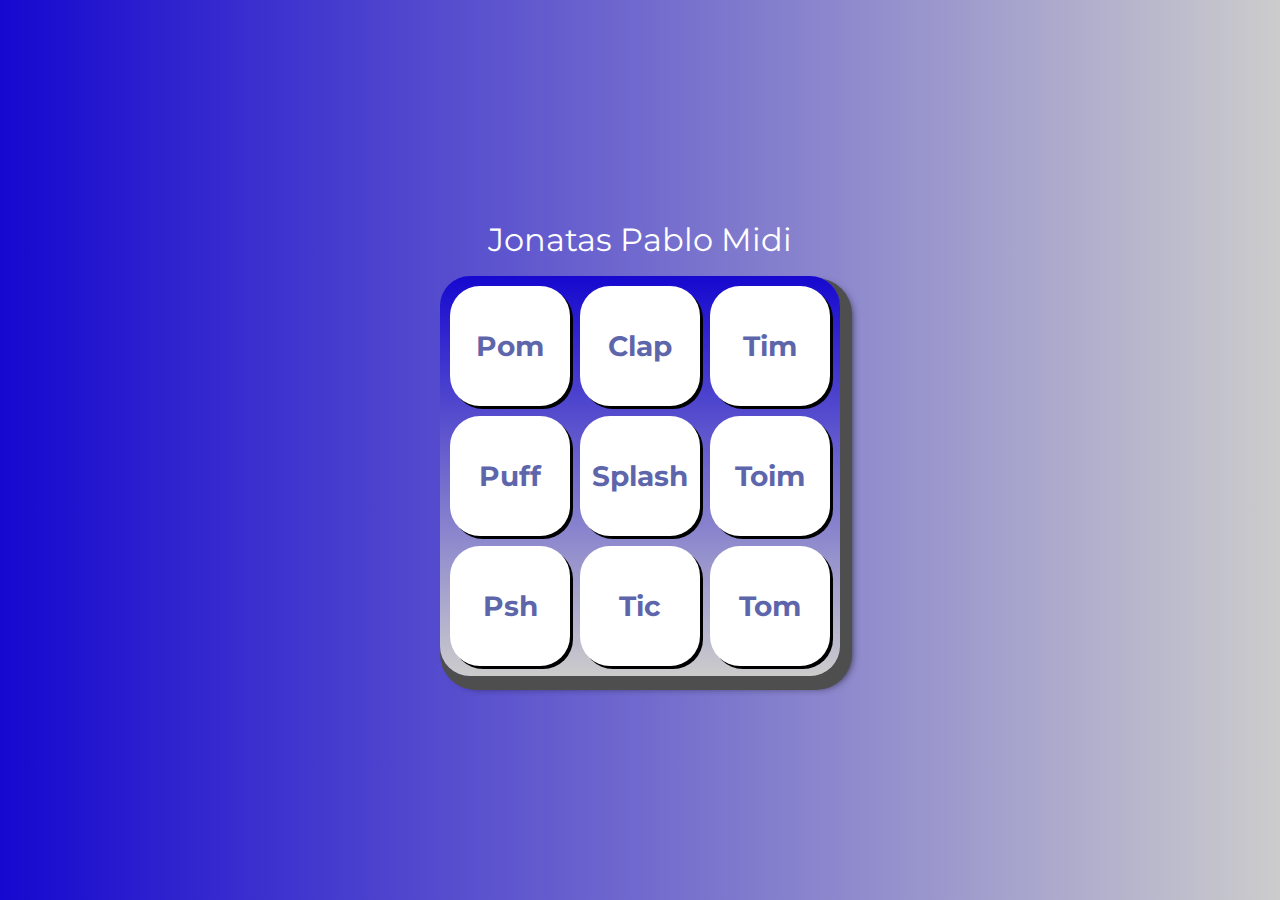
<file: aluramidi/index.html>
<!DOCTYPE html>
<html lang="pt-BR">
<head>
    <meta charset="UTF-8">
    <meta http-equiv="X-UA-Compatible" content="IE=edge">
    <meta name="viewport" content="width=device-width, initial-scale=1.0">

    <title>Jonatas Pablo MIDI</title>

    <link rel="preconnect" href="https://fonts.googleapis.com">
    <link rel="preconnect" href="https://fonts.gstatic.com" crossorigin>
    <link href="https://fonts.googleapis.com/css2?family=Montserrat:wght@500;600&display=swap" rel="stylesheet">

    <link rel="icon" type="image/png" href="images/bateria.png">
    <link rel="stylesheet" href="css/reset.css">
    <link rel="stylesheet" href="css/estilos.css">

    

</head>
<body>

    <h1>Jonatas Pablo Midi</h1>

    <section class="teclado">
        <button class="tecla tecla_pom">Pom</button>
        <button class="tecla tecla_clap">Clap</button>
        <button class="tecla tecla_tim">Tim</button>

        <button class="tecla tecla_puff">Puff</button>
        <button class="tecla tecla_splash">Splash</button>
        <button class="tecla tecla_toim">Toim</button>

        <button class="tecla tecla_psh">Psh</button>
        <button class="tecla tecla_tic">Tic</button>
        <button class="tecla tecla_tom">Tom</button>
    </section>

    <audio src="sounds/keyq.wav" id="som_tecla_pom"></audio>
    <audio src="sounds/keyw.wav" id="som_tecla_clap"></audio>
    <audio src="sounds/keye.wav" id="som_tecla_tim"></audio>
    <audio src="sounds/keya.wav" id="som_tecla_puff"></audio>
    <audio src="sounds/keys.wav" id="som_tecla_splash"></audio>
    <audio src="sounds/keyd.wav" id="som_tecla_toim"></audio>
    <audio src="sounds/keyz.wav" id="som_tecla_psh"></audio>
    <audio src="sounds/keyx.wav" id="som_tecla_tic"></audio>
    <audio src="sounds/keyc.wav" id="som_tecla_tom"></audio>

    <script src="main.js"></script>
</body>
</html>
</file>
<file: aluramidi/css/estilos.css>
:root {
  --cinza: #000000;
  --vermelha: #5e66ab;
  --vermelha-escura: #000000;
  --branca: #ffffff;
  --luz: rgb(255, 255, 255);
}

body {
  align-items: center;
  background: linear-gradient(90deg, #1608cf 0%,#cccccc 100%);
  display: flex;
  justify-content: center;
  flex-direction: column;
  font-family: 'Montserrat', sans-serif;
  min-height: 100vh;
}

h1 {
  color: var(--branca);
  margin-bottom: 20px;
  font-size: 2rem;
}

.teclado {
  background: linear-gradient(to bottom, #1608cf 0%,#cccccc 100%);
  box-shadow: 6px 8px 0 6px #4f4e4e, 10px 10px 10px;
  border-radius: 30px;
  display: grid;
  gap: 10px;
  grid-template-columns: repeat(3, 1fr);
  padding: 10px;
}

.tecla {
  background-color: var(--branca);
  border-radius: 30px;
  box-shadow: 3px 3px 0 var(--cinza);
  color: var(--vermelha);
  cursor: pointer;
  height: 120px;
  font-size: 1.75em;
  font-weight: bold;
  line-height: 120px;
  text-align: center;
  width: 120px;
}

.tecla.ativa,
.tecla:active {
  background-color: var(--vermelha);
  border: 4px solid  var(--vermelha);
  box-shadow: 3px 3px 0 var(--vermelha-escura) inset;
  color: var(--branca);
  outline: none;
}

.tecla.focus,
.tecla:focus {
  outline: none;
  box-shadow: 1px 1px 10px var(--luz);
}

.tecla.active:focus,
.tecla:active:focus {
  box-shadow: 3px 3px 0 var(--vermelha-escura) inset, 1px 1px 10px var(--luz);
}
</file>
